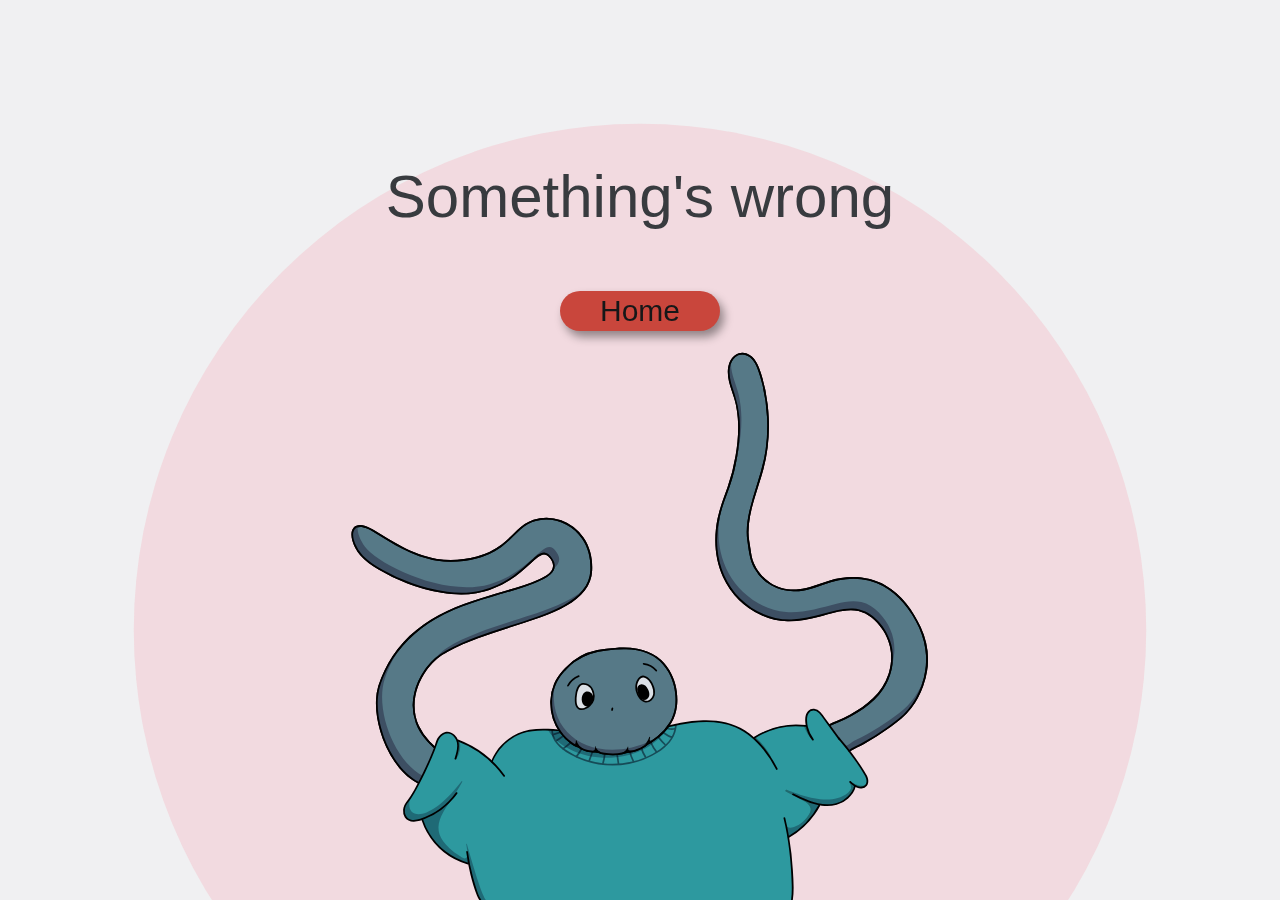
<file: 404/index.html>
<!DOCTYPE html>
<html lang="en">
<head>
  <meta name="viewport" content="width=device-width, initial-scale=1.0">
  <meta charset="utf-8" />
  <title>Not Found</title>
  <meta name="author" content="Omer">
  <meta name="description" content="Searching for things made a little easier">
  <meta name="theme-color" content="#111111">
  <link href="https://fonts.googleapis.com/css?family=Raleway&display=swap" rel="stylesheet">
  <link rel="stylesheet" type="text/css" media="screen" href="/404/main.css" />
  <link rel="manifest" href="/manifest.json">
  
  <link rel="icon" href="/favicon.ico" type="image/x-icon">
  <link rel="apple-touch-icon" href="/icons/icon-144.png">
  <link rel="apple-touch-startup-image" href="/icon-512.png">
  <meta name="apple-mobile-web-app-capable" content="yes">
  <meta name="apple-mobile-web-app-status-bar-style" content="black-translucent">
</head>
<body>
  <div class="circle"></div>
  <main>
    <h3>Something's wrong</h3>
    <a href="/">
      <button class="home">Home</button>
    </a>
  </main>
  <div class="picture">
    <img class="arms" src="/404/arms.svg" alt="Flailing arms">
  </div>
  <script src="/404/app.js"></script>
</body>
</html>
</file>
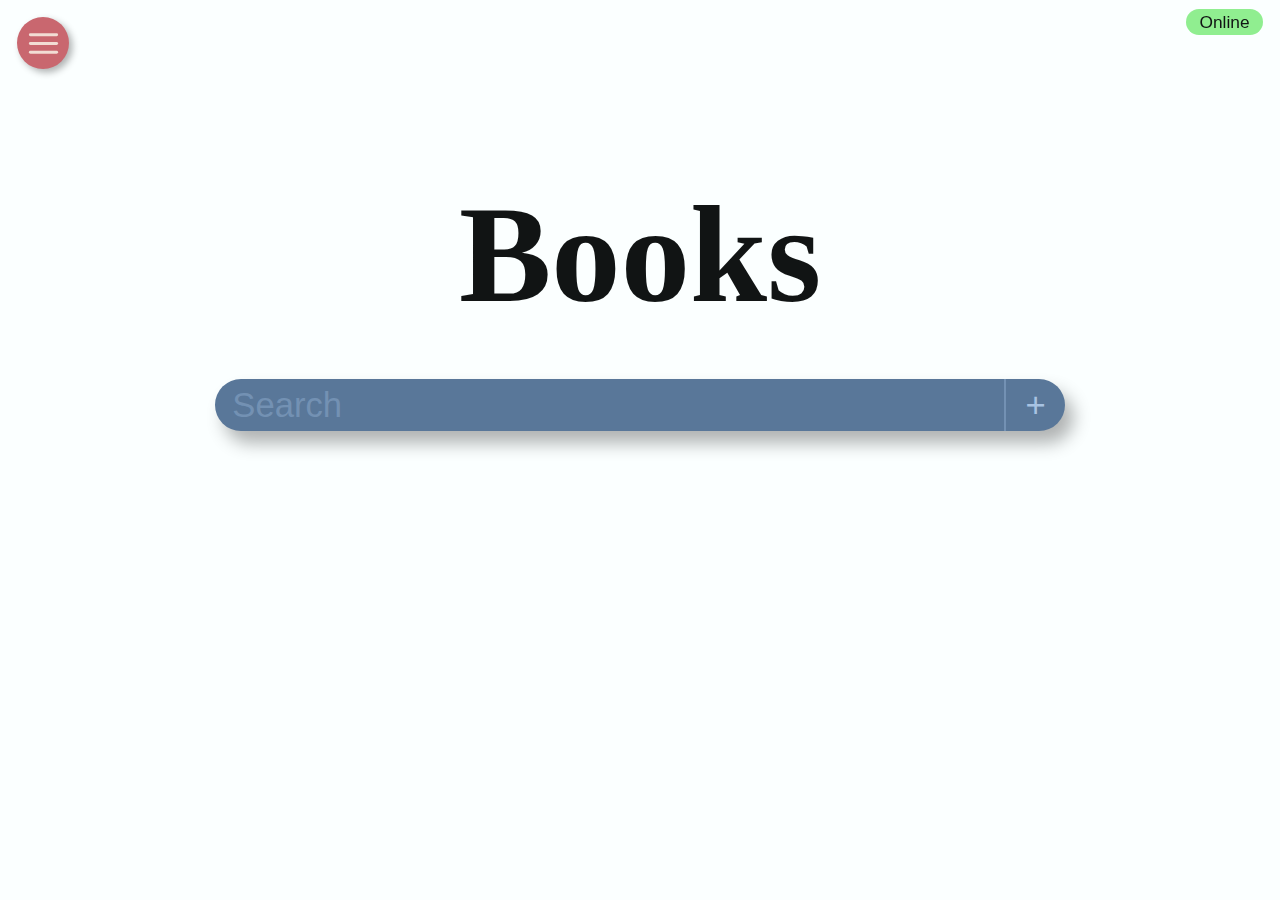
<file: books/index.html>
<!DOCTYPE html>
<html lang="en" xmlns="http://www.w3.org/2000/svg">
<head>
  <meta name="viewport" content="width=device-width, initial-scale=1.0">
  <meta charset="utf-8" />
  <title>HomeQuery | Books</title>
  <meta name="author" content="Omer">
  <meta name="description" content="Searching for things made a little easier.">
  <meta name="theme-color" content="#111111">
  <link href="https://fonts.googleapis.com/css?family=Raleway&display=swap" rel="stylesheet">
  <link href="https://fonts.googleapis.com/css?family=Domine&display=swap" rel="stylesheet">
  <link rel="stylesheet" type="text/css" media="screen" href="/styles/app.css" />
  <link rel="manifest" href="/manifest.json">
  
  <link rel="icon" href="/favicon.ico" type="image/x-icon">
  <link rel="apple-touch-icon" href="/icons/icon-144.png">
  <link rel="apple-touch-startup-image" href="/icon-512.png">
  <meta name="apple-mobile-web-app-capable" content="yes">
  <meta name="apple-mobile-web-app-status-bar-style" content="black-translucent">

  <link rel="modulepreload" href="/scripts/createElement.mjs">
  <link rel="modulepreload" href="/scripts/list/addEntry.mjs">
  <link rel="modulepreload" href="/scripts/list/removeEntry.mjs">
  <link rel="modulepreload" href="/scripts/list/editEntry.mjs">
  <link rel="modulepreload" href="/scripts/list/results.mjs">
  <link rel="modulepreload" href="/scripts/list/init.mjs">
  <link rel="modulepreload" href="/scripts/state.mjs">
  <link rel="preconnect" href="https://homequery-api.omer.ws/">
</head>
<body>
  <button class="sidepanel-btn">
    <img src="/images/menu.svg" alt="Menu">
  </button>
  <span class="error"></span>
  <span class="online-indicator">Online</span>
  <div class="overlay"></div>
  <main>
    <h1>Books</h1>
    <div class="searchbar">
      <input type="text" autocomplete="off" spellcheck="false" placeholder="Search" aria-label="Search">
      <button>+</button>
    </div>
    <div class="results">
      <svg class="spinner" viewBox="0 0 100 100" preserveAspectRatio="xMidYMid">
        <path d="M10 50A40 40 0 0 0 90 50A40 42 0 0 1 10 50"></path>
      </svg>
    </div>
  </main>
  <aside class="sidepanel">
    <h2>Search for</h2>
    <div class="search-list">
      <a href="/dvds/"><span>DVDs</span></a>
      <a href="/books/"><span>Books</span></a>
    </div>
    <div class="settings">
      <span class="theme">
        <span>Theme</span>
        <button><img src="/images/sun.svg" alt="Light"></button>
      </span>
      <span class="account">
        <span>Hi, </span>
        <br>
        <button>Sign out</button>
      </span>
    </div>
  </aside>
  <script type="text/javascript" src="/scripts/theme.js"></script>
  <script type="text/javascript" src="/scripts/signout.js"></script>
  <script type="text/javascript" src="/scripts/onlineUI.js"></script>
  <script type="text/javascript" src="/scripts/sidepanel.js"></script>
  <script type="text/javascript" src="/pwa.js"></script>
  <script type="module">
    import init from "/scripts/list/init.mjs";
    init("book");
  </script>
</body>
</html>
</file>
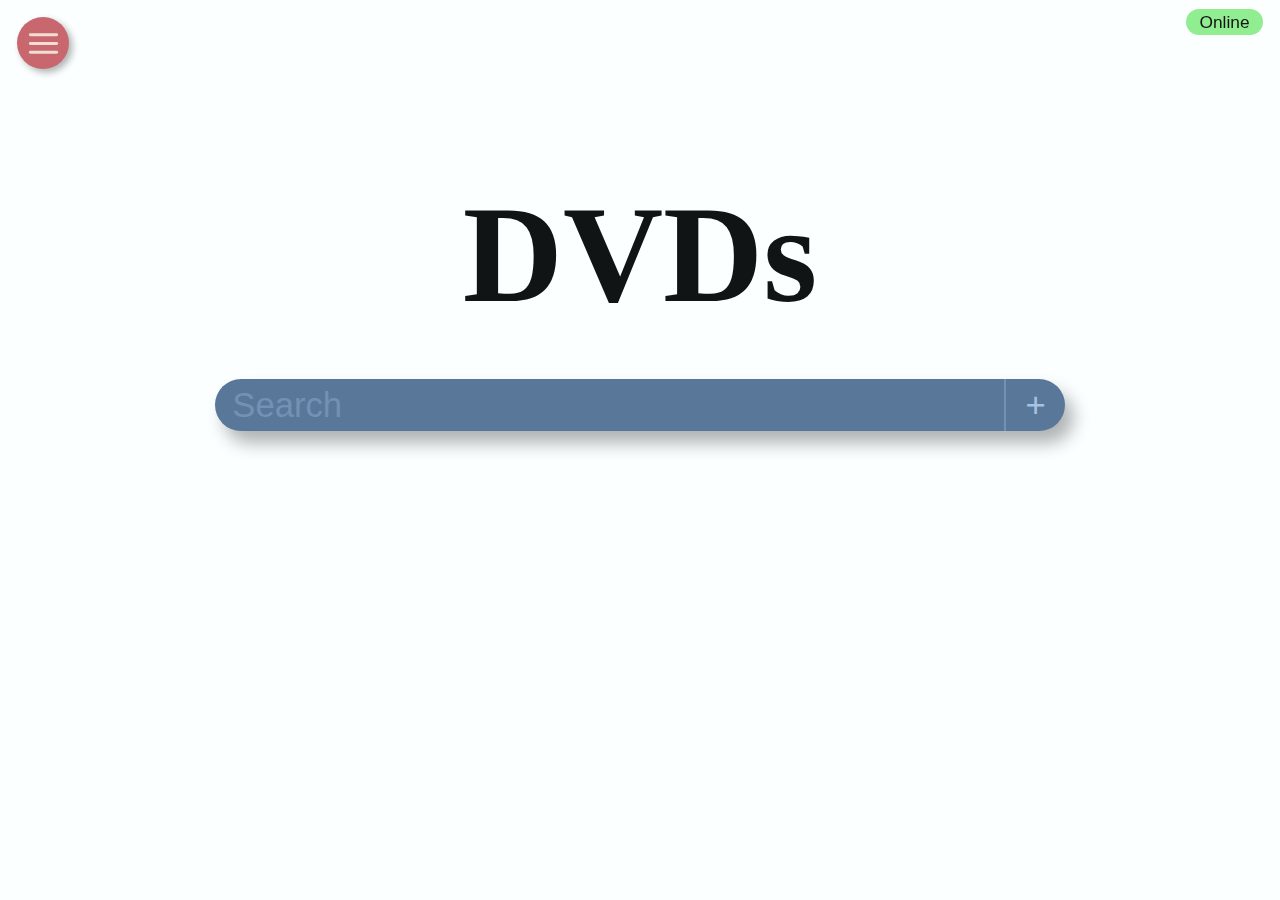
<file: dvds/index.html>
<!DOCTYPE html>
<html lang="en" xmlns="http://www.w3.org/2000/svg">
<head>
  <meta name="viewport" content="width=device-width, initial-scale=1.0">
  <meta charset="utf-8" />
  <title>HomeQuery | DVDs</title>
  <meta name="author" content="Omer">
  <meta name="description" content="Searching for things made a little easier.">
  <meta name="theme-color" content="#111111">
  <link href="https://fonts.googleapis.com/css?family=Raleway&display=swap" rel="stylesheet">
  <link href="https://fonts.googleapis.com/css?family=Domine&display=swap" rel="stylesheet">
  <link rel="stylesheet" type="text/css" media="screen" href="/styles/app.css" />
  <link rel="manifest" href="/manifest.json">
  
  <link rel="icon" href="/favicon.ico" type="image/x-icon">
  <link rel="apple-touch-icon" href="/icons/icon-144.png">
  <link rel="apple-touch-startup-image" href="/icon-512.png">
  <meta name="apple-mobile-web-app-capable" content="yes">
  <meta name="apple-mobile-web-app-status-bar-style" content="black-translucent">

  <link rel="modulepreload" href="/scripts/createElement.mjs">
  <link rel="modulepreload" href="/scripts/list/addEntry.mjs">
  <link rel="modulepreload" href="/scripts/list/removeEntry.mjs">
  <link rel="modulepreload" href="/scripts/list/editEntry.mjs">
  <link rel="modulepreload" href="/scripts/list/results.mjs">
  <link rel="modulepreload" href="/scripts/list/init.mjs">
  <link rel="modulepreload" href="/scripts/state.mjs">
  <link rel="preconnect" href="https://homequery-api.omer.ws/">
</head>
<body>
  <button class="sidepanel-btn">
    <img src="/images/menu.svg" alt="Menu">
  </button>
  <span class="error"></span>
  <span class="online-indicator">Online</span>
  <div class="overlay"></div>
  <main>
    <h1>DVDs</h1>
    <div class="searchbar">
      <input type="text" autocomplete="off" spellcheck="false" placeholder="Search" aria-label="Search">
      <button>+</button>
    </div>
    <div class="results">
      <svg class="spinner" viewBox="0 0 100 100" preserveAspectRatio="xMidYMid">
        <path d="M10 50A40 40 0 0 0 90 50A40 42 0 0 1 10 50"></path>
      </svg>
    </div>
  </main>
  <aside class="sidepanel">
    <h2>Search for</h2>
    <div class="search-list">
      <a href="/dvds/"><span>DVDs</span></a>
      <a href="/books/"><span>Books</span></a>
    </div>
    <div class="settings">
      <span class="theme">
        <span>Theme</span>
        <button><img src="/images/sun.svg" alt="Light"></button>
      </span>
      <span class="account">
        <span>Hi, </span>
        <br>
        <button>Sign out</button>
      </span>
    </div>
  </aside>
  <script type="text/javascript" src="/scripts/theme.js"></script>
  <script type="text/javascript" src="/scripts/signout.js"></script>
  <script type="text/javascript" src="/scripts/onlineUI.js"></script>
  <script type="text/javascript" src="/scripts/sidepanel.js"></script>
  <script type="text/javascript" src="/pwa.js"></script>
  <script type="module">
    import init from "/scripts/list/init.mjs";
    init("dvd");
  </script>
</body>
</html>
</file>
<file: 404/main.css>
* {
  margin: 0;
  padding: 0;
  border: none;
}

a, a:visited {color: inherit; text-decoration: none; display: contents;}

html {
  height: 100%;
  font-family: "Raleway", sans-serif;
  font-size: calc((1rem + 1vmin) * 0.8);
}

body {
  height: 100%;

  --text: #383b3f;
  --background: #f0f0f2;

  --button: #C9463C;
  --hover: #db7a54;
  --button-text: #161718;

  --dark-filter: none;
  --circle-filter: opacity(0.8);

  color: var(--text);
  background: var(--background);
  overflow: hidden;
}

main {
  width: 100%;
  display: flex;
  flex-direction: column;
  justify-content: center;
  align-items: center;
  text-align: center;
  position: absolute;
  top: 18vh;
  z-index: 2;
}

h3 {
  font-size: 3rem;
  font-weight: 200;
}

.home {
  width: 8rem;
  height: 2rem;
  border-radius: 1rem;
  font-size: 1.5rem;
  font-family: inherit;
  color: var(--button-text);
  background: var(--button);
  margin-top: 3rem;
  outline: none;
  box-shadow: 0.2rem 0.3rem 0.5rem rgba(0,0,0,0.4);
  cursor: pointer;
  z-index: 3;
}

.home:hover,
.home:active {
  background: var(--hover);
}

.picture {
  width: 100vw;
  height: 100vh;
  display: flex;
  flex-direction: column;
  justify-content: flex-end;
  align-items: center;
}

.picture .arms {
  width: 100vw;
  max-height: 70vh;
  filter: var(--dark-filter);
  z-index: 1;
}

.circle {
  width: 150vmin;
  height: 150vmin;
  position: fixed;
  bottom: 0;
  left: 50%;
  transform: translate(-50%, 30%);
  background: url("/404/circle.svg") no-repeat;
  background-size: cover;
  background-position: center 20%;
  filter: var(--circle-filter);
}

::selection {
  background: lightgrey;
}
</file>
<file: styles/app.css>
* {
  margin: 0;
  padding: 0;
  border: none;
}

a, a:visited {color: inherit; text-decoration: none; display: contents;}

html {
  height: 100%;
  font-family: "Raleway", sans-serif;
  font-size: calc(10px + (20 - 10) * ((100vmax - 400px) / (1600 - 400)));
}

body {
  height: 100%;
  --primary: #111414;
  --secondary: #ffcaba;
  --tertiary: #c9676f;
  --background: #fbffff;

  --secondary-hover: #ffe4dc;
  --tertiary-hover: #dd8e94;

  --accent-background: #597799;
  --accent-background-hover: #7391b3;

  --accent-background-btn: #1e2d3f;
  --accent-background-btn-hover: #263e5c;

  --button-filter: hue-rotate(180deg) saturate(300%) brightness(0.3);
  --error: maroon;

  --thin-border: 1px solid rgba(180, 191, 204, 0.7);
  --heavy-border: 1px solid rgba(30, 45, 63, 0.5);

  color: var(--primary);
  background: var(--background);
  overflow-x: hidden;
  transition: background-color 0.2s ease-in-out;
}

.sidepanel-btn {
  position: absolute;
  top: 1rem;
  left: 1rem;
  z-index: 5;
  width: 3rem;
  height: 3rem;
  background: var(--tertiary);
  border-radius: 50%;
  box-shadow: 0.2rem 0.2rem 0.4rem rgba(0,0,0,0.3);
  outline: none;
  transition: transform 0.3s ease-out;
}

.sidepanel-btn[checked] {
  transform: rotate(270deg);
}

.sidepanel-btn:hover,
.sidepanel-btn:active {
  background-color: var(--tertiary-hover);
}

.sidepanel-btn img {
  width: 100%;
  height: 100%;
  box-sizing: border-box;
  padding: 0.5rem;
}

.sidepanel {
  width: 60vw;
  max-width: 550px;
  height: 100%;
  position: absolute;
  background: var(--accent-background);
  box-shadow: 0.5rem 0 1rem rgba(0,0,0,0.5);
  font-size: 1.5rem;
  display: flex;
  flex-direction: column;
  align-items: center;
  color: var(--secondary);
  transform: translateX(calc(-100% - 2rem));
  transition: transform 0.3s ease-in-out;
  z-index: 3;
}

.sidepanel h2 {
  font-family: "Domine", serif;
  font-size: 3rem;
  text-align: center;
  margin-top: 8vh;
}

.search-list {
  width: 80%;
  height: 5rem;
  list-style: none;
  margin-top: 4vh;
}

.search-list span {
  display: block;
  border-bottom: var(--thin-border);
  padding: 0.2rem 1rem;
  transition: background-color 0.15s ease-in-out;
}

.search-list a:first-of-type span {
  border-top: var(--thin-border);
}

.search-list span:hover {
  background-color: rgba(255, 202, 186, 0.2);
}

.settings {
  margin-top: auto;
  margin-bottom: 8vh;
  width: 100%;
  display: flex;
  flex-direction: column;
  align-items: center;
  font-size: 1.2rem;
}

.settings .theme {
  display: flex;
  justify-content: center;
  align-items: center;
  text-align: center;
}

.settings .theme span {
  padding-right: 1rem;
}

.settings .theme button {
  height: 2rem;
  width: 2rem;
  border-radius: 50%;
  background-color: var(--accent-background-btn);
  box-shadow: 0.2rem 0.2rem 0.5rem rgba(0,0,0,0.3);
  outline: none;
}

.settings .theme button:hover,
.settings .theme button:active {
  background-color: var(--accent-background-btn-hover);
}

.settings .theme button img {
  height: 100%;
  width: 100%;
  padding: 0.2rem;
  box-sizing: border-box;
}

.settings .token {
  margin-top: 2rem;
}

.settings .token button {
  height: 1.5rem;
  line-height: 1.2rem;
  font-size: inherit;
  font-family: inherit;
  padding: 0.2rem 0.5rem;
  border-radius: 0.75rem;
  outline: none;
  color: inherit;
  background: var(--accent-background-btn);
}

.settings .token button:hover,
.settings .token button:active {
  background: var(--accent-background-btn-hover);
}

.settings .token form {
  width: 7rem;
  height: 1.5rem;
}

.settings .token input {
  width: 100%;
  height: 100%;
  background: none;
  outline: none;
  font-family: inherit;
  color: inherit;
  font-size: inherit;
  border-bottom: 2px solid var(--accent-background-btn);
}

.settings .token input::placeholder {
  color: var(--accent-background-hover);
}

.overlay {
  width: 100%;
  height: 100%;
  position: fixed;
  pointer-events: none;
  background: transparent;
  transition: background-color 0.3s ease-in-out;
  z-index: 2;
}

.error {
  position: absolute;
  width: 70vw;
  margin: 0 15vw;
  color: var(--error);
  text-align: center;
  top: 5vh;
  opacity: 0;
  transition: opacity 0.3s ease-in-out;
  z-index: 1;
}

.online-indicator {
  width: 4rem;
  height: 1.5rem;
  line-height: 1.5rem;
  font-size: 1rem;
  text-align: center;
  position: fixed;
  top: 0.5rem;
  right: 1rem;
  padding: 0 0.2rem;
  border-radius: 1rem;
  background: lightgreen;
  color: #111414;
  z-index: 1;
}

main {
  position: absolute;
  display: grid;
  grid-template-rows: 40% 10% 50%;
  width: 100%;
  height: 100%;
}

main h1 {
  font-family: "Domine", serif;
  font-size: 8rem;
  text-align: center;
  padding-bottom: 4vh;
  height: 8rem;
  line-height: 8rem;
  align-self: end;
}

main .searchbar {
  width: 80%;
  max-width: 850px;
  margin: auto;
  height: 3rem;
  color: var(--secondary);
  background: var(--accent-background);
  border-radius: 1.5rem;
  box-shadow: 0.5rem 0.7rem 1rem rgba(0,0,0,0.3);
  position: relative;
  font-size: 2rem;
}

main .searchbar input {
  width: calc(100% - 3.5rem);
  height: 100%;
  outline: none;
  background: none;
  border-radius: 1.5rem 0 0 1.5rem;
  padding: 0 1rem;
  box-sizing: border-box;
  color: inherit;
  font-size: inherit;
  font-family: inherit;
}

main .searchbar input::placeholder {
  color: var(--accent-background-hover);
}

main .searchbar button {
  position: absolute;
  right: 0;
  top: 50%;
  transform: translateY(-50%);
  height: 100%;
  width: 3.5rem;
  border-radius: 0 1.5rem 1.5rem 0;
  background: none;
  outline: none;
  color: #a8c3e2;
  font-size: inherit;
  line-height: 2rem;
  border-left: 2px solid var(--accent-background-hover);
  font-family: inherit;
}

main .searchbar button:hover,
main .searchbar button:active {
  background-color: rgba(255, 255, 255, 0.1);
}

.results {
  position: relative;
  width: 90vw;
  max-width: 750px;
  margin: 0 auto;
  margin-top: 4vw;
  font-size: 1.5rem;
}

.results .result {
  width: 100%;
  padding: 0.2rem 1rem;
  border-bottom: var(--heavy-border);
  box-sizing: border-box;
  display: flex;
  align-items: center;
}

.results .result:first-of-type {
  border-top: var(--heavy-border);
}

.results .result .title {
  display: block;
  width: calc(100% - 2rem);
  height: 100%;
}

.results .result button {
  width: 1.5rem;
  height: 1.5rem;
  padding: 0.2rem;
  box-sizing: initial;
  background: none;
  outline: none;
  opacity: 0.5;
  visibility: hidden;
  border-radius: 50%;
  transition: background-color 0.2s ease-in-out;
}

.results .result:hover button,
.results .result:focus button,
.results .result:active button {
  visibility: visible;
}

.results .result button:hover,
.results .result button:focus {
  opacity: 1;
}

.results .result button:active {
  background-color: rgba(255, 255, 255, 0.2);
}

.results .result button img {
  width: 100%;
  height: 100%;
  filter: var(--button-filter);
  transition: filter 0.2s ease-in-out;
}

.results .new-entry {
  max-height: 2.5rem;
  overflow: hidden;
  transition: max-height 150ms ease-in;
}

.results .new-entry form {
  width: 100%;
  height: 100%;
  display: flex;
  align-items: center;
}

.results .new-entry input {
  height: 100%;
  width: calc(100% - 2rem);
  font-size: inherit;
  color: inherit;
  background: none;
  outline: none;
  font-family: inherit;
}

.results div.new-entry button {
  visibility: visible;
}

.results .spinner {
  position: absolute;
  top: 3vh;
  left: 50%;
  transform: translateX(-50%);
  shape-rendering: auto;
  width: 30vmin;
  height: 30vmin;
  animation: spin 1.5s linear infinite forwards;
  transition: opacity 0.3s ease-in-out;
}

.results .spinner path {
  fill: var(--tertiary);
}

@keyframes spin {
  from {
    transform: translateX(-50%) rotate(0deg);
  }
  to {
    transform: translateX(-50%) rotate(360deg);
  }
}

::selection { 
  background: rgba(255, 202, 186, 0.4);
}

::-webkit-scrollbar {
  width: 7px;
  height: 7px;
}

::-webkit-scrollbar-track,
::-webkit-scrollbar-corner {
  background: var(--background);
}

::-webkit-scrollbar-thumb {
  background: var(--secondary);
  border-radius: 3.5px;
}

.install {
  width: 80%;
  height: 6rem;
  display: grid;
  grid-template: 
    "a a" 70%
    "b c" 30% / 1fr 1fr;
  justify-items: center;
  align-items: center;
  text-align: center;
  background: var(--tertiary);
  color: var(--accent-background-btn);
  border-radius: 0.5rem;
  padding: 0.5rem;
  margin-top: auto;
  box-shadow: 0.2rem 0.2rem 0.5rem rgba(0,0,0,0.3);
}

.install span {
  grid-area: a;
}

.install button {
  font-family: inherit;
  color: inherit;
  font-size: 1rem;
  outline: none;
}

.install .reject-btn {
  grid-area: b;
  background: none;
  color: var(--secondary);
}

.install .reject-btn:hover,
.install .reject-btn:active {
  color: var(--secondary-hover);
}

.install .install-btn {
  grid-area: c;
  background: var(--secondary);
  color: var(--tertiary);
  box-shadow: 0.1rem 0.1rem 0.2rem rgba(0,0,0,0.3);
  width: 6rem;
  height: 1.5rem;
  padding: 0.2rem 0.5rem;
  border-radius: 1rem;
}

.install .install-btn:hover,
.install .install-btn:active {
  background: var(--secondary-hover);
}
</file>
